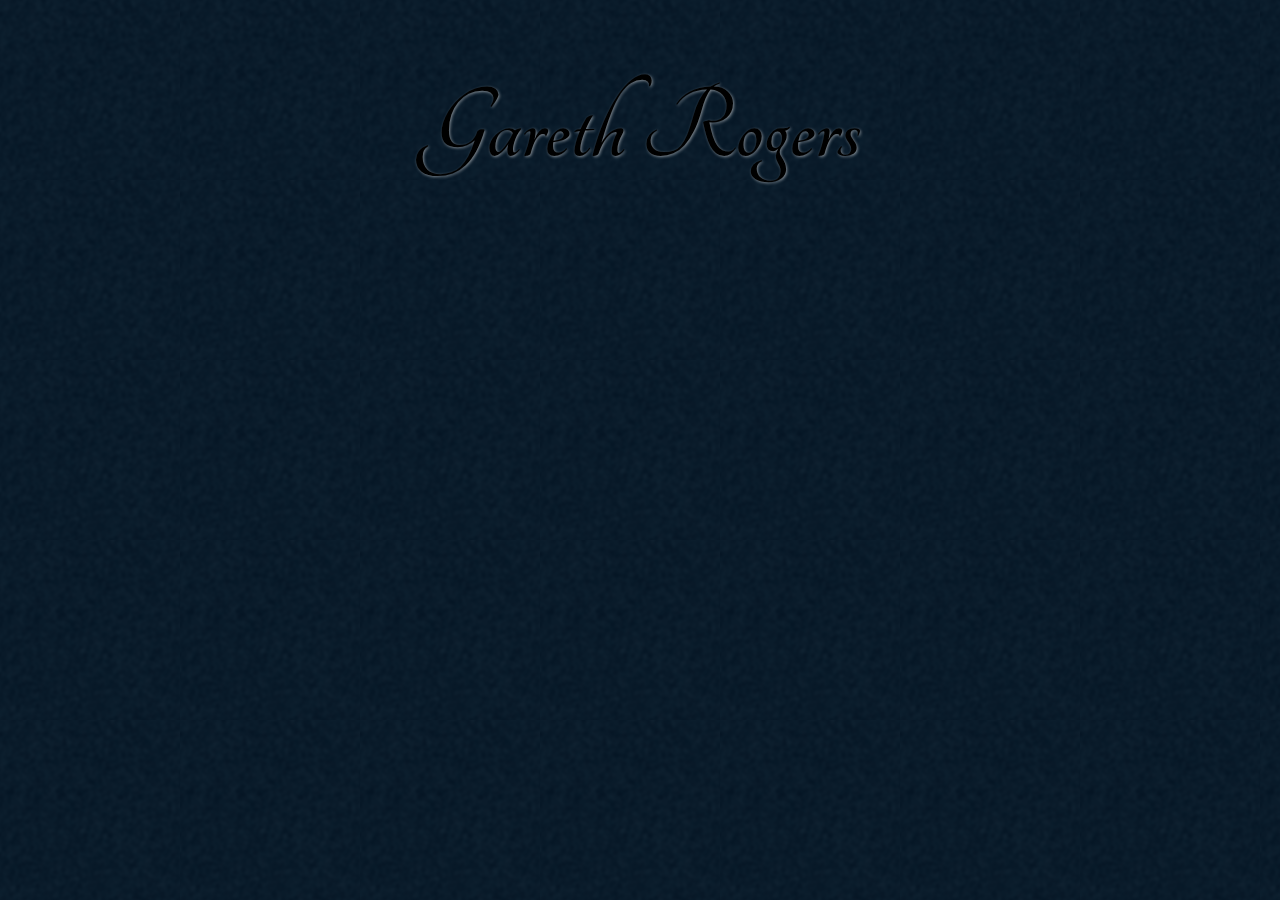
<file: index.html>
<!DOCTYPE html>
<html>
<head>
<title>Gareth Rogers</title>
<link href="https://fonts.googleapis.com/css2?family=Tangerine:wght@400;700&display=swap" rel="stylesheet">
<link href="css/main.css" rel="stylesheet">
</head>
<body>
    <h1>Gareth Rogers</h1>
    <!-- What were you hoping to find here? -->
</body>
</html>
</file>
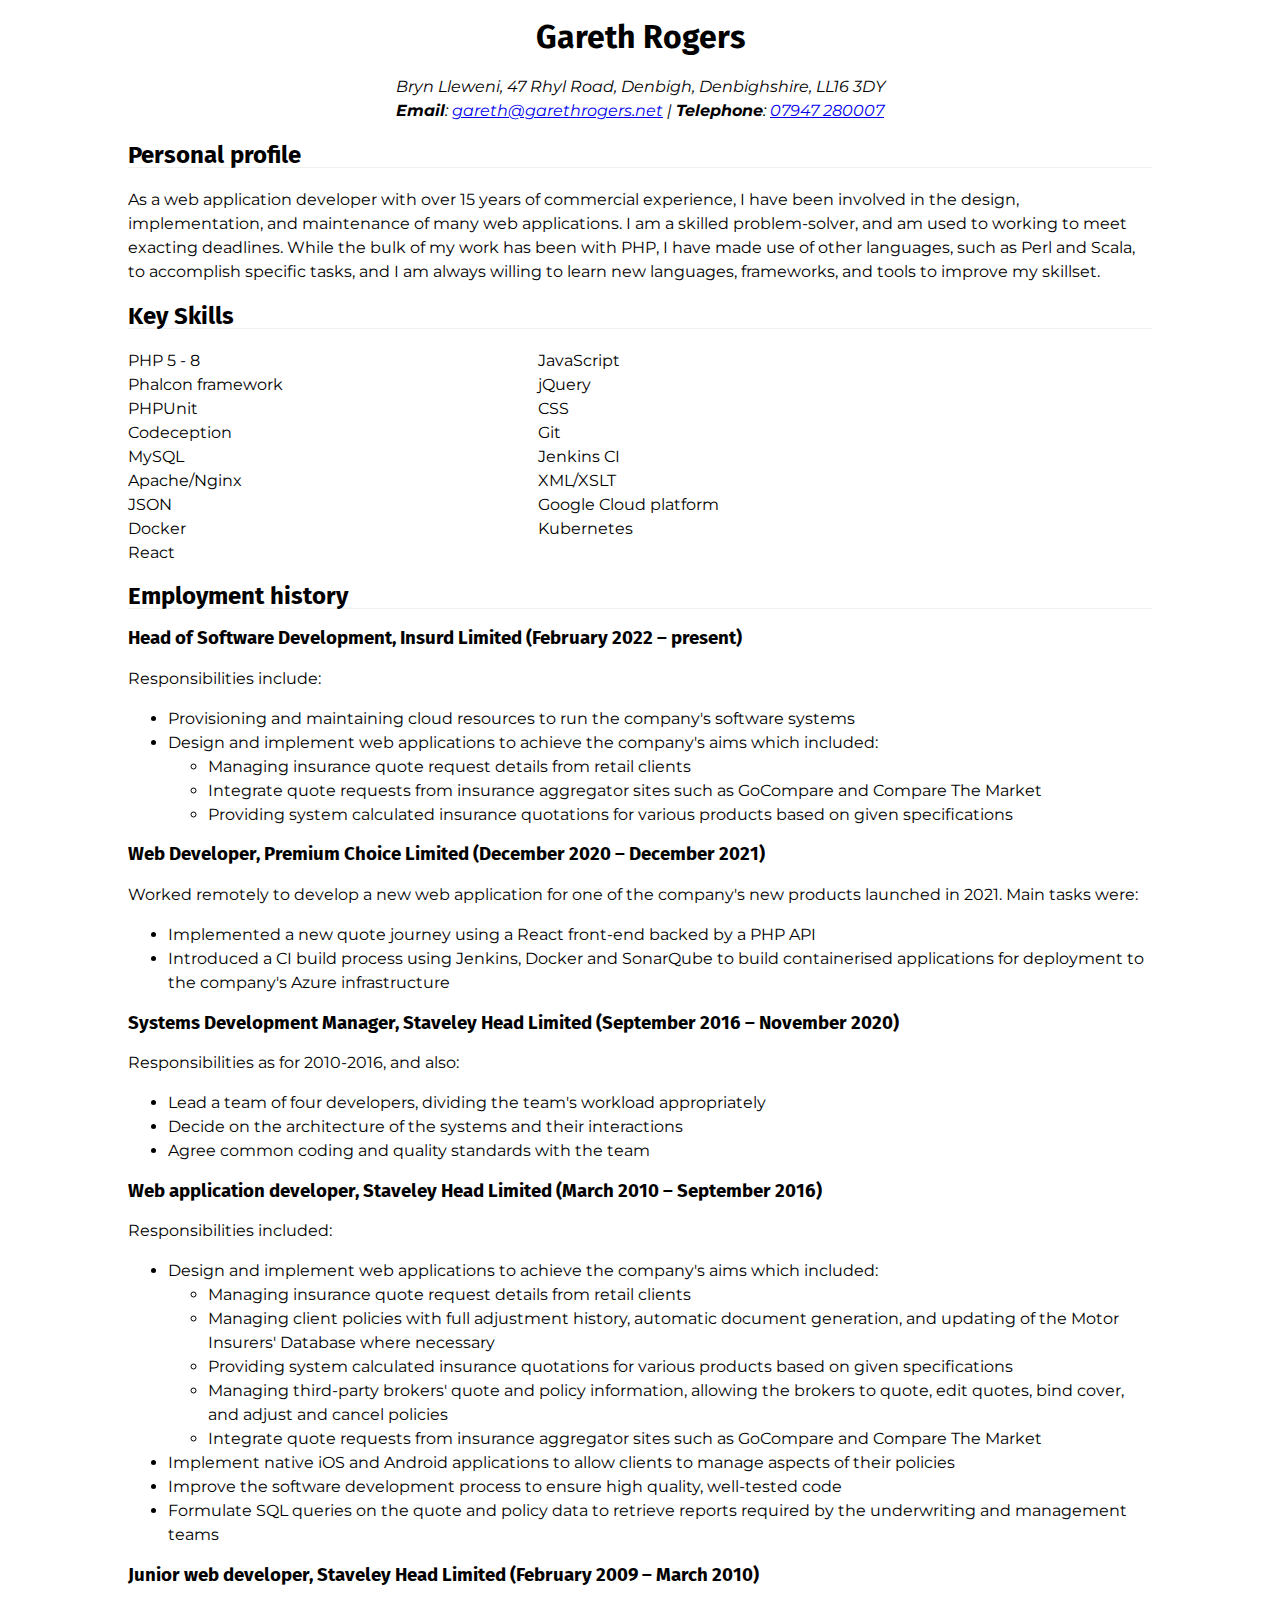
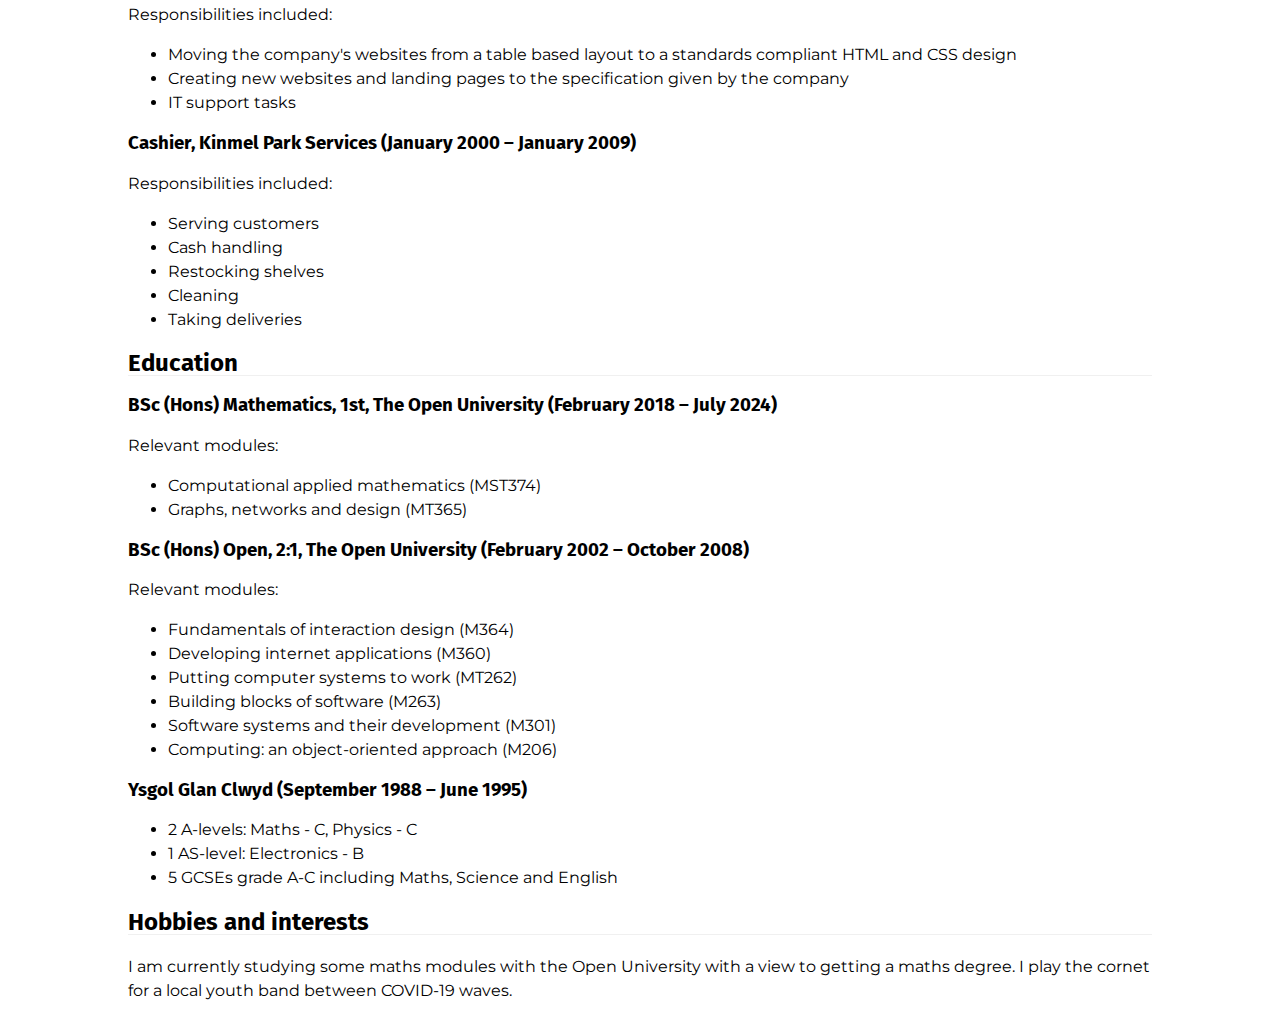
<file: cv/index.html>
<!DOCTYPE html>
<html>
<head>
<link href="https://fonts.googleapis.com/css?family=Fira+Sans:800|Montserrat&display=swap" rel="stylesheet">
<style type="text/css">
body {
    font-family: 'Montserrat', sans-serif;
    font-size: 16px;
    line-height: 1.5;
}
h1, h2, h3 {
    font-family: 'Fira Sans', sans-serif;
    line-height: 1;
}
h2 {
    border-bottom: 1px solid #f0f0f0;
}
header {
    text-align: center;
}
header p {
    margin: 0;
}
.twocols {
    padding: 0;
}
.twocols li {
    display: inline-block;
    width: 40%;
}
@media screen {
    body {
        width: inherit;
        max-width: 1024px;
        margin: 0 auto;
    }
}
@media print {
    body {
        width: 210mm;
        height: 297mm;
        font-size: 11pt;
    }
    article {
        page-break-inside: avoid;
    }
}
</style>
</head>
<body>
    <header>
        <h1>Gareth Rogers</h1>
        <address>
            <p>Bryn Lleweni, 47 Rhyl Road, Denbigh, Denbighshire, LL16 3DY</p>
            <p>
                <strong>Email</strong>: <a href="mailto:gareth@garethrogers.net">gareth@garethrogers.net</a>
                |
                <strong>Telephone</strong>: <a href="tel:07947280007">07947 280007</a>
            </p>
        </address>
    </header>
    <section>
        <h2>Personal profile</h2>
        <p>
            As a web application developer with over 15 years of commercial experience, I have been involved in the
            design, implementation, and maintenance of many web applications. I am a skilled problem-solver, and am 
            used to working to meet exacting deadlines. While the bulk of my work has been with PHP, I have made use of
            other languages, such as Perl and Scala, to accomplish specific tasks, and I am always willing to learn new
            languages, frameworks, and tools to improve my skillset.
        </p>
    </section>
    <section>
        <h2>Key Skills</h2>
        <ul class="twocols">
            <li>PHP 5 - 8
            <li>JavaScript
            <li>Phalcon framework
            <li>jQuery
            <li>PHPUnit
            <li>CSS
            <li>Codeception
            <li>Git
            <li>MySQL
            <li>Jenkins CI
            <li>Apache/Nginx
            <li>XML/XSLT
            <li>JSON
            <li>Google Cloud platform
            <li>Docker
            <li>Kubernetes
            <li>React
        </ul>
    </section>
    <section>
        <h2>Employment history</h2>
        <article>
            <h3>Head of Software Development, Insurd Limited (February 2022 &ndash; present)</h3>
            <p>Responsibilities include:</p>
            <ul>
                <li>Provisioning and maintaining cloud resources to run the company's software systems
                <li>Design and implement web applications to achieve the company's aims which included:
                    <ul>
                        <li>Managing insurance quote request details from retail clients
                        <li>Integrate quote requests from insurance aggregator sites such as GoCompare and Compare The Market
                        <li>Providing system calculated insurance quotations for various products based on given specifications
                    </ul>
            </ul>
        </article>
        <article>
            <h3>Web Developer, Premium Choice Limited (December 2020 &ndash; December 2021)</h3>
            <p>Worked remotely to develop a new web application for one of the company's new products launched in 2021. Main tasks were:</p>
            <ul>
                <li>Implemented a new quote journey using a React front-end backed by a PHP API
                <li>Introduced a CI build process using Jenkins, Docker and SonarQube to build containerised
                    applications for deployment to the company's Azure infrastructure
            </ul>
        </article>
        <article>
            <h3>Systems Development Manager, Staveley Head Limited (September 2016 &ndash; November 2020)</h3>
            <p>Responsibilities as for 2010-2016, and also:</p>
            <ul>
                <li>Lead a team of four developers, dividing the team's workload appropriately
                <li>Decide on the architecture of the systems and their interactions
                <li>Agree common coding and quality standards with the team
            </ul>
        </article>
        <article>
            <h3>Web application developer, Staveley Head Limited (March 2010 &ndash; September 2016)</h3>
            <p>Responsibilities included:</p>
            <ul>
                <li>Design and implement web applications to achieve the company's aims which included:
                    <ul>
                        <li>Managing insurance quote request details from retail clients
                        <li>Managing client policies with full adjustment history, automatic document generation, and
                            updating of the Motor Insurers' Database where necessary
                        <li>Providing system calculated insurance quotations for various products based on given specifications
                        <li>Managing third-party brokers' quote and policy information, allowing the brokers to quote,
                            edit quotes, bind cover, and adjust and cancel policies
                        <li>Integrate quote requests from insurance aggregator sites such as GoCompare and Compare The Market
                    </ul>
                <li>Implement native iOS and Android applications to allow clients to manage aspects of their policies
                <li>Improve the software development process to ensure high quality, well-tested code
                <li>Formulate SQL queries on the quote and policy data to retrieve reports required by the underwriting
                    and management teams
            </ul>
        </article>
        <article>
            <h3>Junior web developer, Staveley Head Limited (February 2009 &ndash; March 2010)</h3>
            <p>Responsibilities included:</p>
            <ul>
                <li>Moving the company's websites from a table based layout to a standards compliant HTML and CSS design
                <li>Creating new websites and landing pages to the specification given by the company
                <li>IT support tasks
            </ul>
        </article>
        <article>
            <h3>Cashier, Kinmel Park Services (January 2000 &ndash; January 2009)</h3>
            <p>Responsibilities included:</p>
            <ul>
                <li>Serving customers
                <li>Cash handling
                <li>Restocking shelves
                <li>Cleaning
                <li>Taking deliveries
            </ul>
        </article>
    </section>
    <section>
        <h2>Education</h2>
        <article>
            <h3>BSc (Hons) Mathematics, 1st, The Open University (February 2018 &ndash; July 2024)</h3>
            <p>Relevant modules:</p>
            <ul>
                <li>Computational applied mathematics (MST374)
                <li>Graphs, networks and design (MT365)
            </ul>
        </article>
        <article>
            <h3>BSc (Hons) Open, 2:1, The Open University (February 2002 &ndash; October 2008)</h3>
            <p>Relevant modules:</p>
            <ul>
                <li>Fundamentals of interaction design (M364)
                <li>Developing internet applications (M360)
                <li>Putting computer systems to work (MT262)
                <li>Building blocks of software (M263)
                <li>Software systems and their development (M301)
                <li>Computing: an object-oriented approach (M206)
            </ul>
        </article>
        <article>
            <h3>Ysgol Glan Clwyd (September 1988 &ndash; June 1995)</h3>
            <ul>
                <li>2 A-levels: Maths - C, Physics - C
                <li>1 AS-level: Electronics - B
                <li>5 GCSEs grade A-C including Maths, Science and English
            </ul>
        </article>
    </section>
    <section>
        <h2>Hobbies and interests</h2>
        <p>
            I am currently studying some maths modules with the Open University with a view to getting a maths degree.
            I play the cornet for a local youth band between COVID-19 waves.
        </p>
    </section>
</body>
</html>
</file>
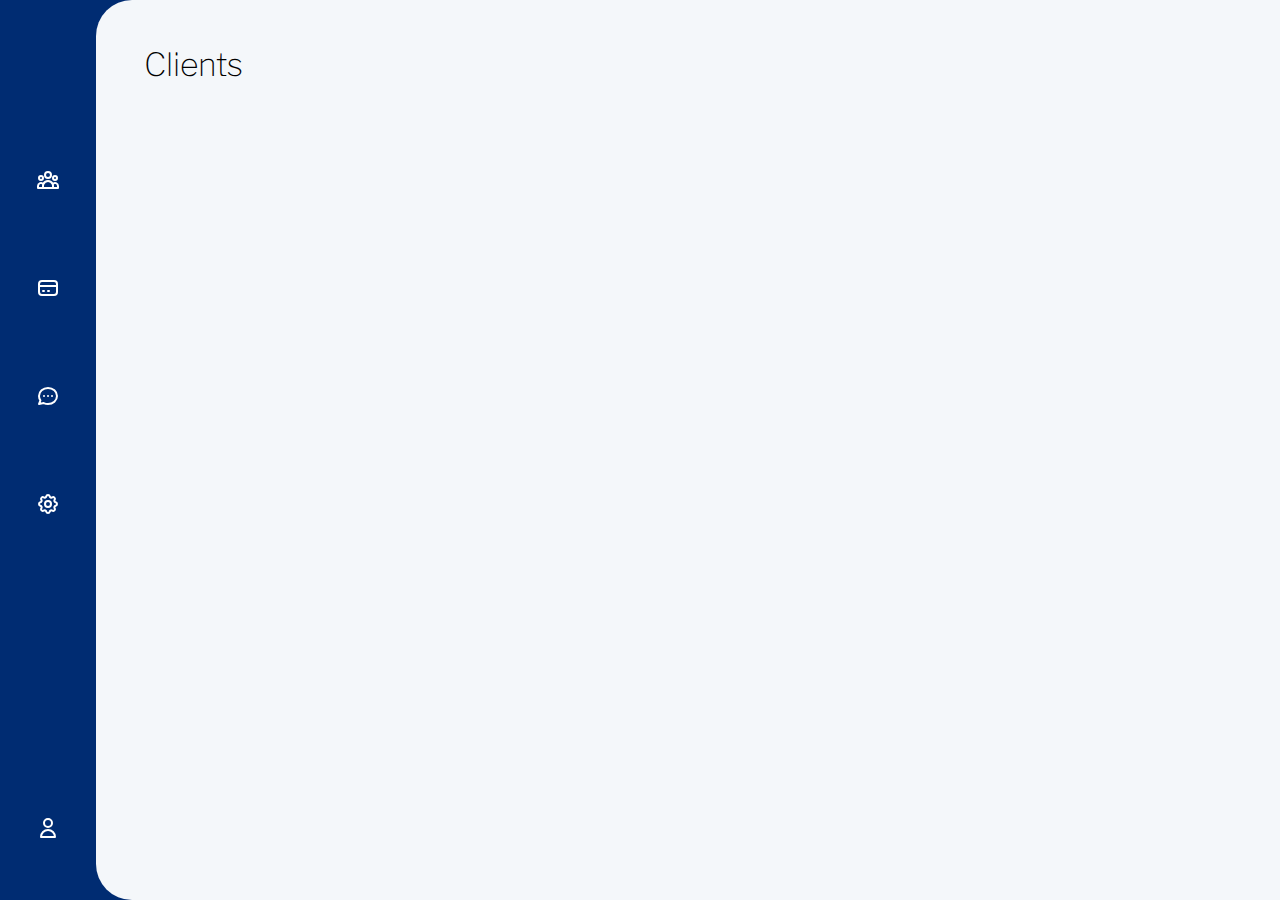
<file: thing/index.html>
<!DOCTYPE html>
<!DOCTYPE html>
<html>
<head>
    <link href="https://fonts.googleapis.com/css2?family=Libre+Franklin:wght@100;400;700;900&display=swap" rel="stylesheet">
    <link href="main.css" rel="stylesheet"/>
    <title>Demo</title>
</head>
<body>
    <header>
        <h1>Clients</h1>
    </header>
    <nav>
        <ul>
            <li tabindex="1">
                <svg fill="none" stroke-linecap="round" stroke-linejoin="round" stroke-width="2" viewBox="0 0 24 24" stroke="currentColor">
                    <path d="M17 20h5v-2a3 3 0 00-5.356-1.857M17 20H7m10 0v-2c0-.656-.126-1.283-.356-1.857M7 20H2v-2a3 3 0 015.356-1.857M7 20v-2c0-.656.126-1.283.356-1.857m0 0a5.002 5.002 0 019.288 0M15 7a3 3 0 11-6 0 3 3 0 016 0zm6 3a2 2 0 11-4 0 2 2 0 014 0zM7 10a2 2 0 11-4 0 2 2 0 014 0z"></path>
                </svg>
                <span>Clients</span>
            </li>
            <li tabindex="2">
                <svg fill="none" stroke-linecap="round" stroke-linejoin="round" stroke-width="2" viewBox="0 0 24 24" stroke="currentColor">
                    <path d="M3 10h18M7 15h1m4 0h1m-7 4h12a3 3 0 003-3V8a3 3 0 00-3-3H6a3 3 0 00-3 3v8a3 3 0 003 3z"></path>
                </svg>
                <span>Payments</span>
            </li>
            <li tabindex="3">
                <svg fill="none" stroke-linecap="round" stroke-linejoin="round" stroke-width="2" viewBox="0 0 24 24" stroke="currentColor">
                    <path d="M8 12h.01M12 12h.01M16 12h.01M21 12c0 4.418-4.03 8-9 8a9.863 9.863 0 01-4.255-.949L3 20l1.395-3.72C3.512 15.042 3 13.574 3 12c0-4.418 4.03-8 9-8s9 3.582 9 8z"></path>
                </svg>
                <span>Messages</span>
            </li>
            <li tabindex="4">
                <svg fill="none" stroke-linecap="round" stroke-linejoin="round" stroke-width="2" viewBox="0 0 24 24" stroke="currentColor">
                    <path d="M10.325 4.317c.426-1.756 2.924-1.756 3.35 0a1.724 1.724 0 002.573 1.066c1.543-.94 3.31.826 2.37 2.37a1.724 1.724 0 001.065 2.572c1.756.426 1.756 2.924 0 3.35a1.724 1.724 0 00-1.066 2.573c.94 1.543-.826 3.31-2.37 2.37a1.724 1.724 0 00-2.572 1.065c-.426 1.756-2.924 1.756-3.35 0a1.724 1.724 0 00-2.573-1.066c-1.543.94-3.31-.826-2.37-2.37a1.724 1.724 0 00-1.065-2.572c-1.756-.426-1.756-2.924 0-3.35a1.724 1.724 0 001.066-2.573c-.94-1.543.826-3.31 2.37-2.37.996.608 2.296.07 2.572-1.065z"></path>
                    <path d="M15 12a3 3 0 11-6 0 3 3 0 016 0z"></path>
                </svg>
                <span>Settings</span>
            </li>
            <li>
                <svg fill="none" stroke-linecap="round" stroke-linejoin="round" stroke-width="2" viewBox="0 0 24 24" stroke="currentColor">
                    <path d="M16 7a4 4 0 11-8 0 4 4 0 018 0zM12 14a7 7 0 00-7 7h14a7 7 0 00-7-7z"></path>
                </svg>
                <span>Bob Dond</span>
            </li>
        </ul>
    </nav>
    <main>
    </main>
    <script> </script>
</body>
</html>
</file>
<file: css/main.css>
body {background:url(../images/back.png);}
h1 {text-align:center;font-family:'Tangerine',cursive;font-size:108px;text-shadow:1px 1px 3px rgba(255,255,255,0.5);}
</file>
<file: thing/main.css>
:root {
    --background-color: #f4f7fa;
    --primary-colour: #002c72;
    --secondary-colour: #ff0002;
    --base-nav-icon-size: 24px;
}
html, body {
    width: 100%;
    height: 100%;
    margin: 0;
    padding: 0;
}
body {
    display: grid;
    grid-template-columns: calc(var(--base-nav-icon-size) * 4) auto;
    grid-template-rows: calc(var(--base-nav-icon-size) * 4) auto;
    grid-template-areas:
        "nav header"
        "nav main";
    background-color: var(--primary-colour);

    font-family: 'Libre Franklin', sans-serif;
    font-weight: normal;
}
nav {
    grid-area: nav;
    z-index: 2;
}
nav ul {
    position: relative;
    list-style-type: none;
    margin: 0;
    padding: calc(var(--base-nav-icon-size) * 4.5) calc(var(--base-nav-icon-size) * .5) 0;
    box-sizing: border-box;
    height: 100%;
}
nav li {
    width: calc(var(--base-nav-icon-size) * 1);
    padding: calc(var(--base-nav-icon-size) * 1);
    margin: calc(var(--base-nav-icon-size) * 1.5) 0;
    border-radius: calc(var(--base-nav-icon-size) * 1);
    transition: background-color .1s linear, margin .1s ease-out, box-shadow .1s ease-out;
}
nav li:hover {
    background-color: rgba(255, 255, 255, 0.15);
    color: var(--primary-colour);
}
nav li:active, nav li:focus {
    background-color: white;
    color: var(--primary-colour);
    outline: none;
}
nav li:active:not(:last-child), nav li:focus {
    margin-left: calc(var(--base-nav-icon-size) * 2);
    box-shadow: 5px 5px 10px 0px rgba(0,0,0,0.5);
}
nav svg {
    display: block;
    width: calc(var(--base-nav-icon-size) * 1);
    color: white;
    transition: color .1s linear;
}
nav li:active svg, nav li:focus svg {
    color: var(--primary-colour);
}
nav li span {
    opacity: 0;
    color: var(--primary-colour);
    background-color: white;
    padding: 10px;
    border-radius: 0 10px 10px 10px;
    transition: opacity .1s linear 0s;
    position: absolute;
    font-size: .8em;
    left: 90%;
    margin-top: 20px;
    box-shadow: 5px 5px 10px rgba(0, 0, 0, 0.2);
    white-space: nowrap;
}
nav li:hover span {
    opacity: 1;
    /*transition: opacity .1s linear 1s;*/
}
nav li:hover:active span, nav li:hover:focus span {
    opacity: 0;
}
nav li:last-child {
    position: absolute;
    bottom: 0;
}
header {
    grid-area: header;
    z-index: 1;
    background-color: var(--background-color);
    border-radius: 36px 0 0 0;
    padding: var(--base-nav-icon-size) calc(var(--base-nav-icon-size) * 2);
}
h1 {
    font-weight: 100;
}
main {
    grid-area: main;
    z-index: 1;
    background-color: var(--background-color);
    border-radius: 0 0 0 36px;
}
</file>
